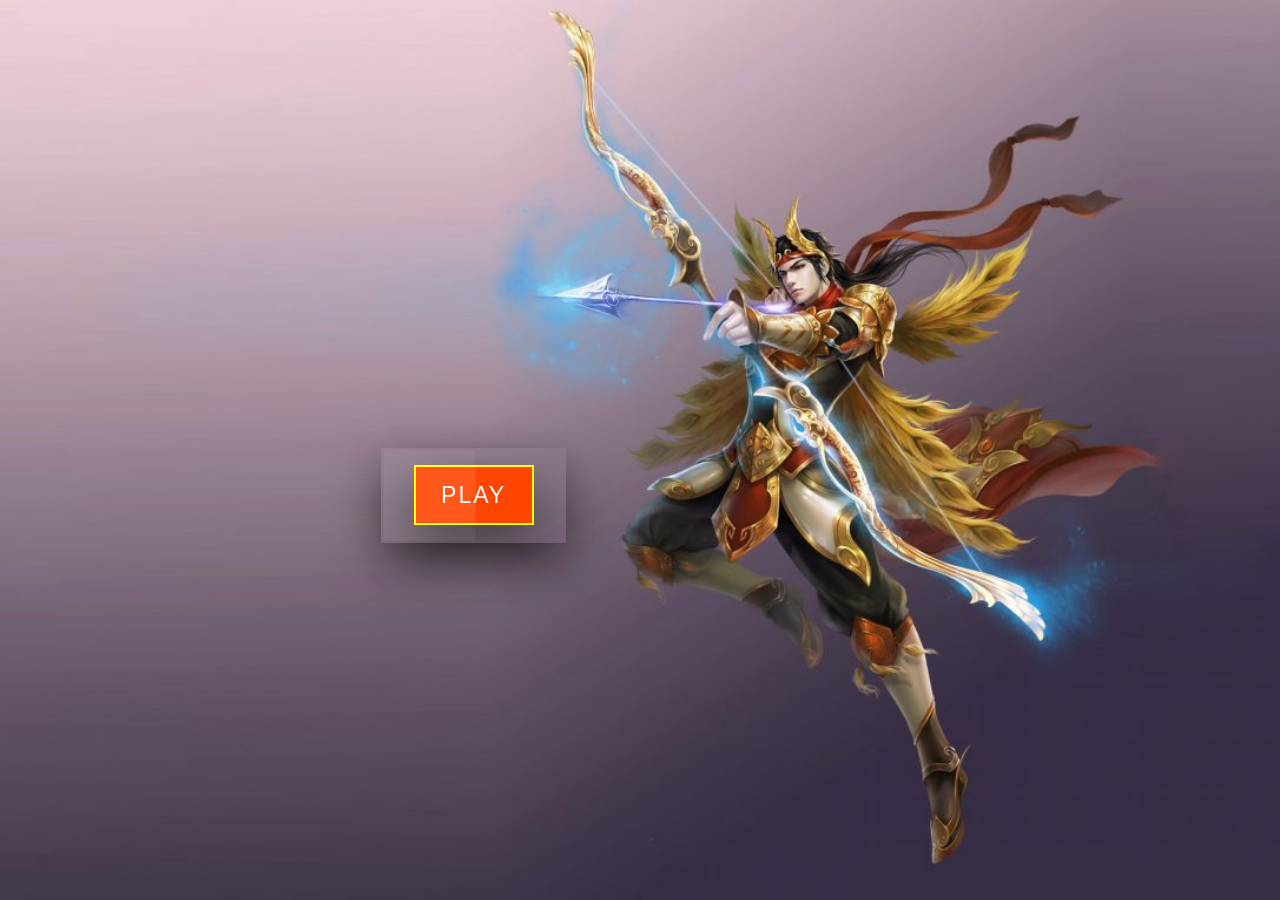
<file: HTML/index.html>
<!DOCTYPE html>
<html>

<head>
    <meta charset="utf-8">
    <title>BEARER OF WEAPON</title>
    <link rel="stylesheet" href="../CSS/Button-css.css">
    <meta name="viewport" content="width=device-width, initial-scale=1">
    <link rel="stylesheet" href="https://www.w3schools.com/w3css/4/w3.css">
    <link rel="stylesheet" href="https://fonts.googleapis.com/css?family=Lobster&effect=brick-sign">
</head>

<body>
    <a href="#" style="background-color: orangered;">

        <span></span>
        <span></span>
        <span></span>
        <span></span>
        <a href="field.html" style="color: white;">PLAY</a>
    </a>
</body>

</html>
</file>
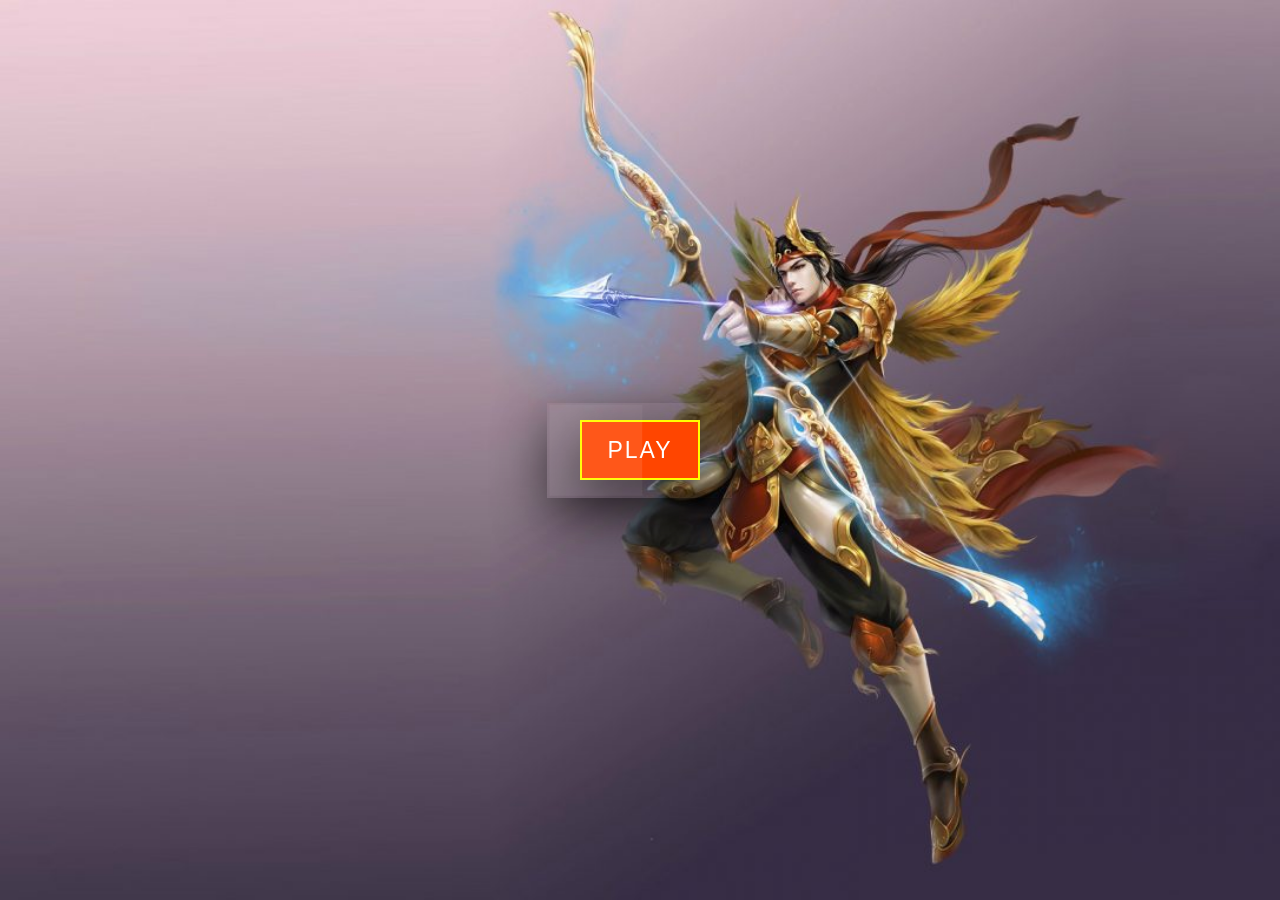
<file: Homepage.html>
<!DOCTYPE html>
<html>

<head>
    <meta charset="utf-8">
    <title>BEARER OF WEAPON</title>
    <link rel="stylesheet" href="Button-css.css">
    <meta name="viewport" content="width=device-width, initial-scale=1">
    <link rel="stylesheet" href="https://www.w3schools.com/w3css/4/w3.css">
    <link rel="stylesheet" href="https://fonts.googleapis.com/css?family=Lobster&effect=brick-sign">
</head>

<body>
    <a href="#" style="background-color: orangered;">

        <span></span>
        <span></span>
        <span></span>
        <span></span>
        <a href="field.html" style="color: white;">PLAY</a>
    </a>
</body>

</html>
</file>
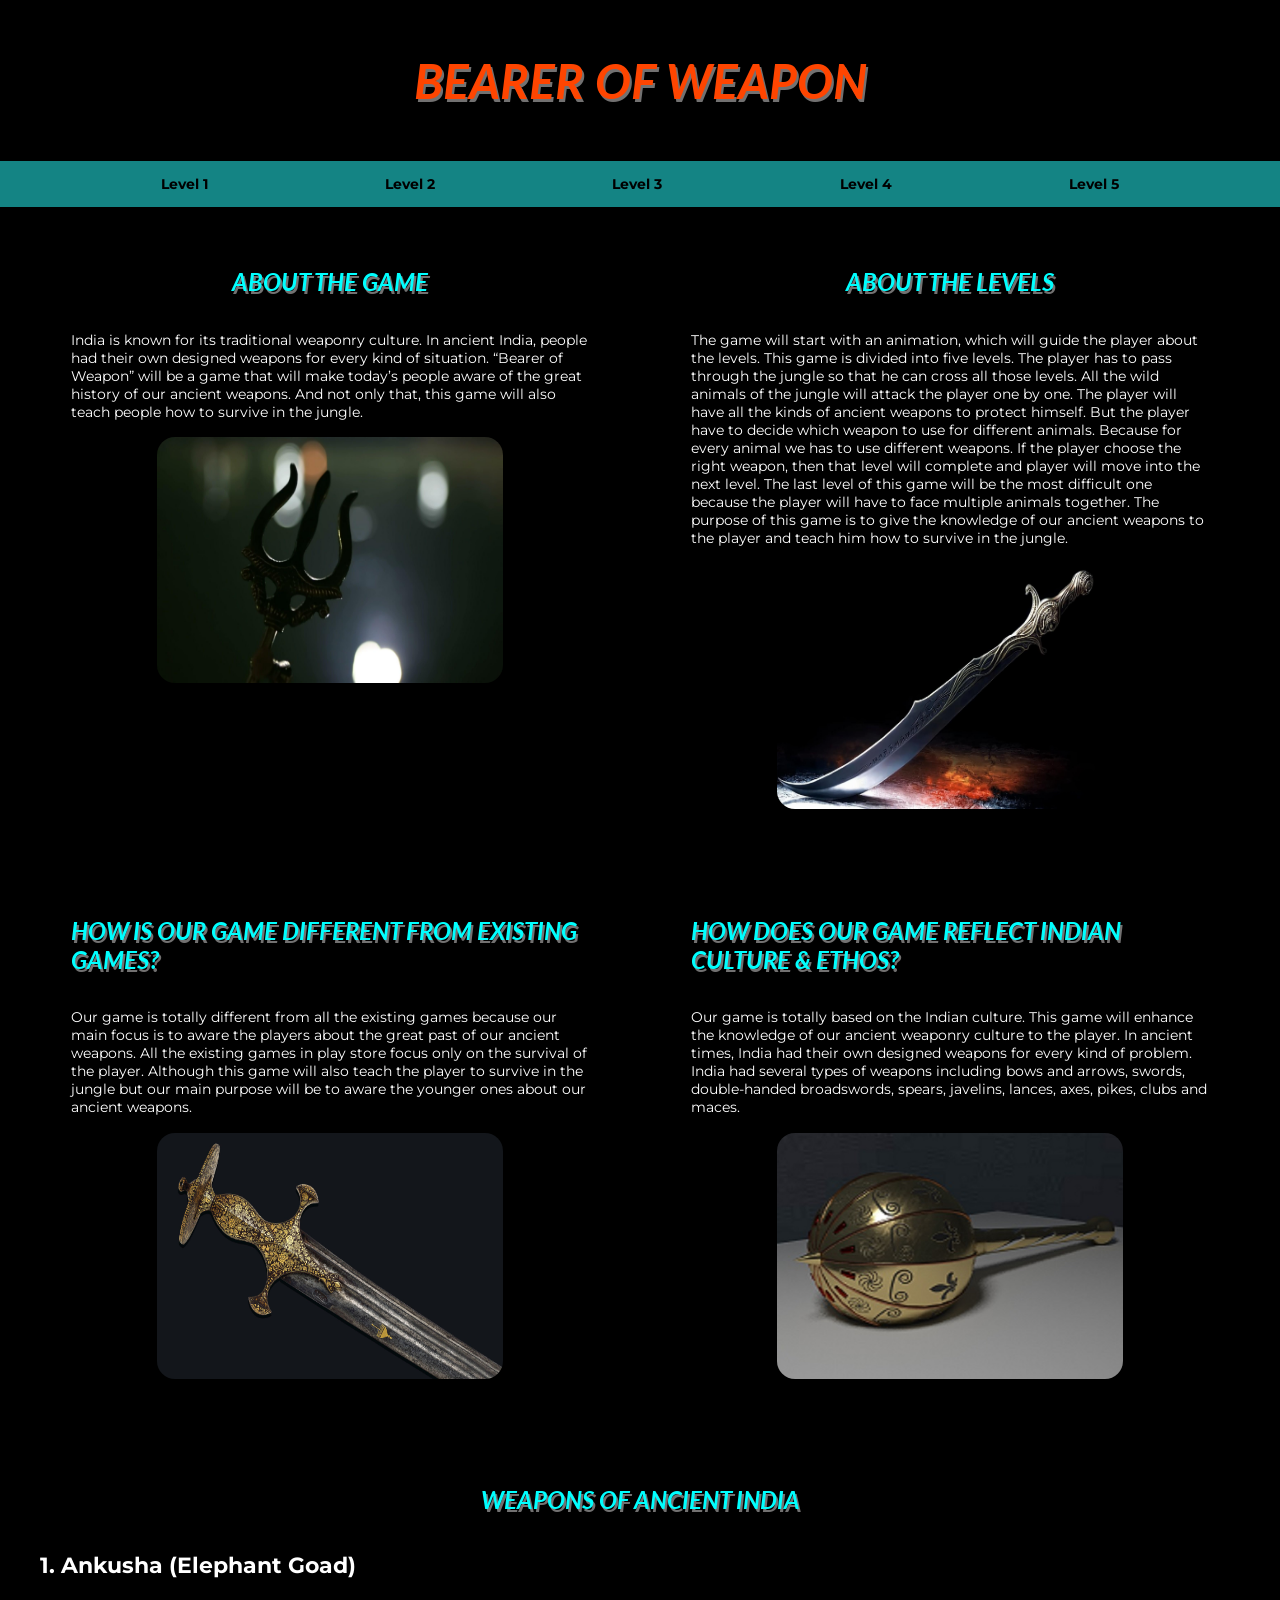
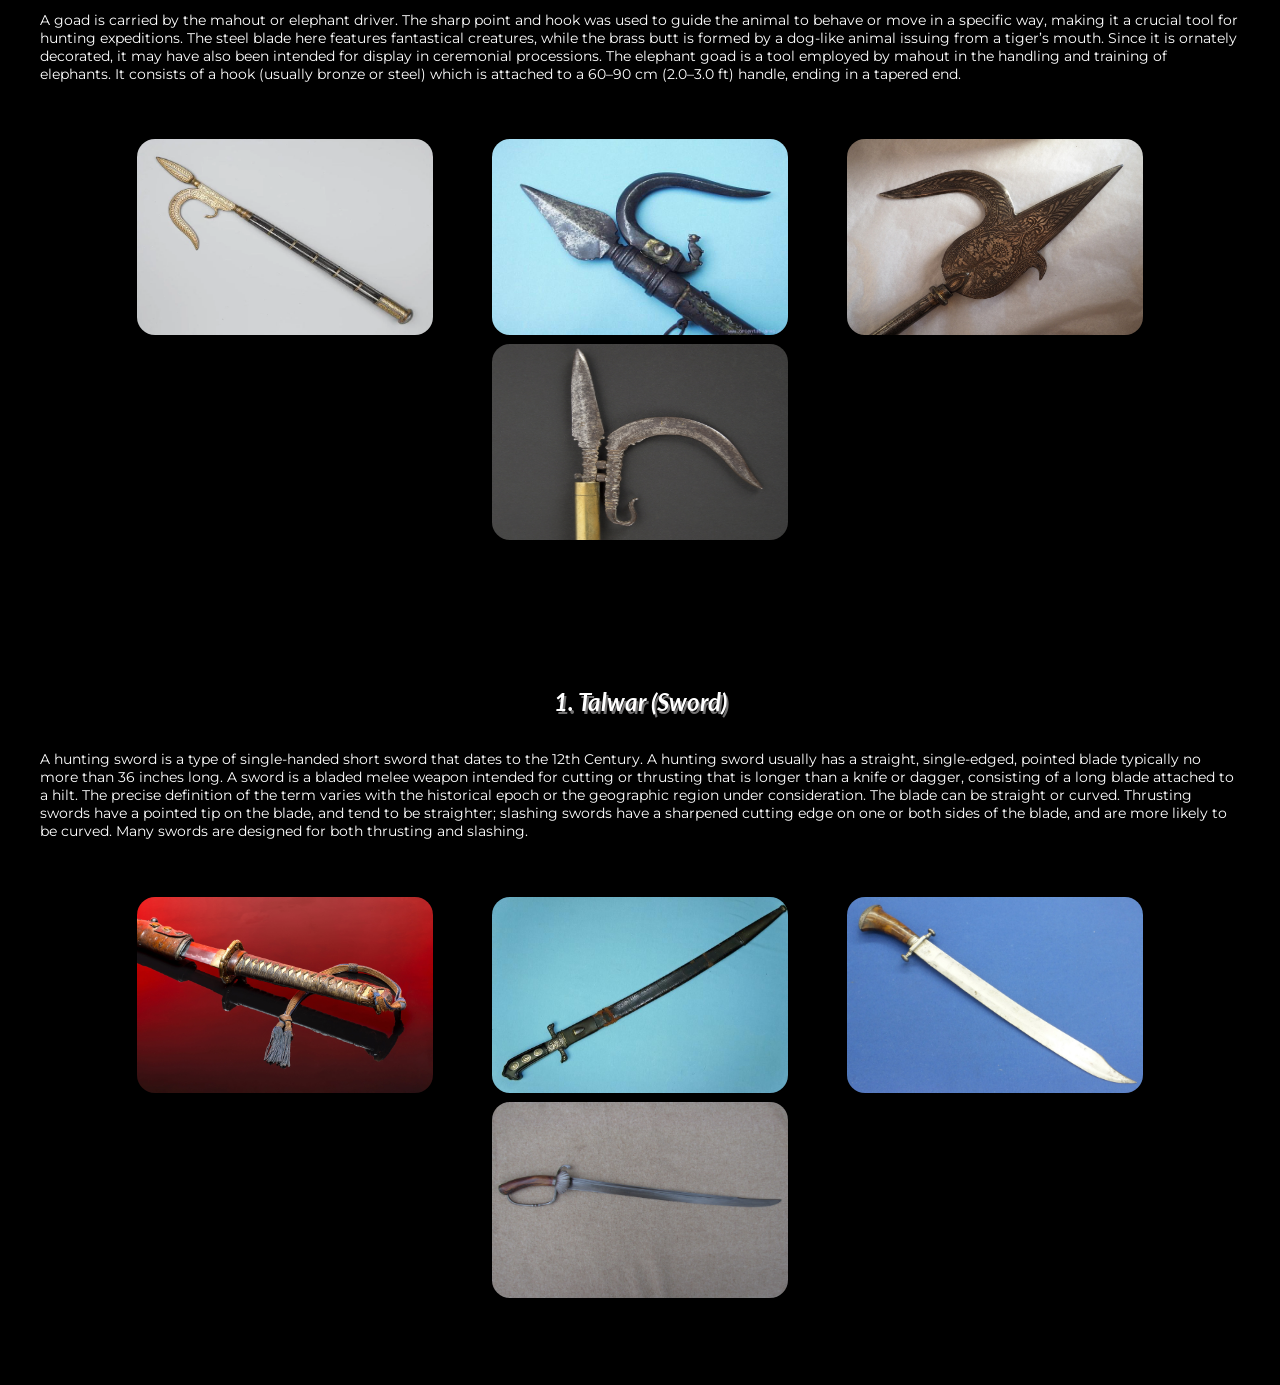
<file: HTML/field.html>
<!DOCTYPE html>
<html lang="en">

<head>
    <meta charset="UTF-8">
    <meta name="viewport" content="width=device-width, initial-scale=1.0">
    <meta http-equiv="X-UA-Compatible" content="ie=edge">
    <title>BEARER OF WEAPON</title>
    <link rel="stylesheet" href="../CSS/grass.css">
</head>

<body>
    <!-- HEADER -->
    <div class="header title">
        <h1 style="color: orangered;">BEARER OF WEAPON</h1>
    </div>

    <!-- NAVBAR -->
    <nav class="topnav">
        <div class="center">
            <a href="#" style="color: black;"><b>Level 1</b></a>
            <a href="#" style="color: black;"><b>Level 2</b></a>
            <a href="#" style="color: black;"><b>Level 3</b></a>
            <a href="#" style="color: black;"><b>Level 4</b></a>
            <a href="#" style="color: black;"><b>Level 5</b></a>
        </div>
    </nav>

    <!-- CONTENT -->
    <div class="card-holder">
        <!-- c1 -->
        <div class="card">
            <h2 style="color: aqua" class="title">ABOUT THE GAME</h2>
            <p style="color: white;">India is known for its traditional weaponry culture. In ancient India, people had
                their own designed weapons for every kind of situation. “Bearer of Weapon” will be a game that will make
                today’s people aware of the great history of our ancient weapons. And not only that, this game will also
                teach people how to survive in the jungle.</p>
            <img src="../images/Trisool.jpg" alt="" width="360" height="250">
        </div>

        <!-- c2 -->
        <div class="card">
            <h2 style="color: aqua" class="title">ABOUT THE LEVELS</h2>
            <p style="color: white;">
                The game will start with an animation, which will guide the player about the levels. This game is
                divided into five levels. The player has to pass through the jungle so that he can cross all those
                levels. All the wild animals of the jungle will attack the player one by one. The player will have all
                the kinds of ancient weapons to protect himself. But the player have to decide which weapon to use for
                different animals. Because for every animal we has to use different weapons. If the player choose the
                right weapon, then that level will complete and player will move into the next level. The last level of
                this game will be the most difficult one because the player will have to face multiple animals together.
                The purpose of this game is to give the knowledge of our ancient weapons to the player and teach him how
                to survive in the jungle.
            </p>
            <img src="../images/sword.jpeg" alt="" width="500" height="350">
        </div>
    </div>

    <div class="card-holder">
        <div class="card">
            <h2 style="color: aqua" class="title">HOW IS OUR GAME DIFFERENT FROM EXISTING GAMES?</h2>
            <p style="color: white;">Our game is totally different from all the existing games because our main focus is
                to aware the players about the great past of our ancient weapons. All the existing games in play store
                focus only on the survival of the player. Although this game will also teach the player to survive in
                the jungle but our main purpose will be to aware the younger ones about our ancient weapons.</p>

            <img src="../images/sword3.jpeg" alt=""">
        </div>
        <!-- <style>
            .row {
                padding-bottom: 42px;
            }
        </style> -->

        <div class=" card">
            <h2 style="color: aqua" class="title">HOW DOES OUR GAME REFLECT INDIAN CULTURE & ETHOS?</h2>
            <p style="color: white;">
                Our game is totally based on the Indian culture. This game will enhance the knowledge of our ancient
                weaponry culture to the player. In ancient times, India had their own designed weapons for every kind of
                problem. India had several types of weapons including bows and arrows, swords, double-handed
                broadswords, spears, javelins, lances, axes, pikes, clubs and maces.
            </p>
            <img src="../images/Gada.jpg" alt="">
        </div>

    </div>

    <div class="card-holder">
        <div class="card2">
            <h2 style="color: aqua" class="title">WEAPONS OF ANCIENT INDIA</h2>
            <h2 style="color: white; align-self: center; width: 100%;">1. Ankusha (Elephant Goad)</h2>
            <p style="color: white;">A goad is carried by the mahout or elephant driver. The sharp point and hook was
                used to guide the animal to behave or move in a specific way, making it a crucial tool for hunting
                expeditions. The steel blade here features fantastical creatures, while the brass butt is formed by a
                dog-like animal issuing from a tiger’s mouth. Since it is ornately decorated, it may have also been
                intended for display in ceremonial processions. The elephant goad is a tool employed by mahout in the
                handling and training of elephants. It consists
                of a hook (usually bronze or steel) which is attached to a 60–90 cm (2.0–3.0 ft) handle, ending in a
                tapered end.</p>

            <div class="card-holder">
                <div class="card2">
                    <img src="../images/elephant-goad.webp" alt="" width="350" height="278">
                    <img src="../images/elephant-goad2.jpg" alt="" width="350" height="278">
                    <img src="../images/elephant-goad3.jpg" alt="" width="350" height="278">
                    <img src="../images/elephant-goad4.jpg" alt="" width="350" height="278">
                </div>
            </div>
        </div>
    </div>

    <div class="card-holder">
        <div class="card2">
            <h2 style="color: white;" class="title">1. Talwar (Sword)</h2>
            <p style="color: white;">A hunting sword is a type of single-handed short sword that dates to the 12th
                Century.
                A hunting sword usually has a straight, single-edged, pointed blade typically no more than 36 inches
                long. A
                sword is a bladed melee weapon intended for cutting or thrusting that is longer than a knife or dagger,
                consisting of a long blade attached to a hilt. The precise definition of the term varies with the
                historical
                epoch or the geographic region under consideration. The blade can be straight or curved. Thrusting
                swords
                have a pointed tip on the blade, and tend to be straighter; slashing swords have a sharpened cutting
                edge on
                one or both sides of the blade, and are more likely to be curved. Many swords are designed for both
                thrusting and slashing.</p>

            <div class="card-holder">
                <div class="card2">
                    <img src="../images/sword4.jpg" alt="" width="350" height="278">
                    <img src="../images/sword5.jpg" alt="" width="350" height="278">
                    <img src="../images/sword6.jpg" alt="" width="350" height="278">
                    <img src="../images/sword7.jpeg" alt="" width="350" height="278">
                </div>
            </div>
        </div>
    </div>








    <style>
        .row {
            padding-bottom: 42px;
        }
    </style>


    </div>

</body>

</html>
</file>
<file: CSS/Button-css.css>
body {
    margin: 0;
    padding: 0;
    background-image: url('../images/sword2.jpg');
    background-repeat: no-repeat;
    background-size: 1610px 900px;
    font-family: 'Lucida Sans', 'Lucida Sans Regular', 'Lucida Grande', 'Lucida Sans Unicode', Geneva, Verdana, sans-serif;
}

a {
    position: absolute;
    top: 55%;
    left: 37%;
    transform: translate(-50%, -50%);
    color: black;
    padding: 30px 60px;
    font-size: 23px;
    letter-spacing: 2px;
    text-transform: uppercase;
    text-decoration: none;
    box-shadow: 0 20px 50px rgba(0, 0, 0, .5);
    overflow: hidden;
}

a::before {
    content: '';
    position: absolute;
    top: 2px;
    left: 2px;
    bottom: 2px;
    width: 50%;
    background: rgba(255, 255, 255, 0.05);
}

a span:nth-child(1) {
    position: absolute;
    top: 0;
    left: 0;
    width: 100%;
    height: 2px;
    background: linear-gradient(to right, yellow, yellow);
    animation: animate1 2s linear infinite;
}

@keyframes animate1 {
    0% {
        transform: translateX(-100%);
    }

    100% {
        transform: translateX(100%);
    }
}

a span:nth-child(2) {
    position: absolute;
    top: 0;
    right: 0;
    width: 2px;
    height: 100%;
    background: linear-gradient(to bottom, yellow, yellow);
    animation: animate2 2s linear infinite;
    animation-delay: 1s;
}

@keyframes animate2 {
    0% {
        transform: translateY(-100%);
    }

    100% {
        transform: translateY(100%);
    }
}

a span:nth-child(3) {
    position: absolute;
    bottom: 0;
    left: 0;
    width: 100%;
    height: 2px;
    background: linear-gradient(to left, yellow, yellow);
    animation: animate3 2s linear infinite;
}

@keyframes animate3 {
    0% {
        transform: translateX(100%);
    }

    100% {
        transform: translateX(-100%);
    }
}

a span:nth-child(4) {
    position: absolute;
    top: 0;
    left: 0;
    width: 2px;
    height: 100%;
    background: linear-gradient(to top, yellow, yellow);
    animation: animate4 2s linear infinite;
    animation-delay: 1s;
}

@keyframes animate4 {
    0% {
        transform: translateY(100%);
    }

    100% {
        transform: translateY(-100%);
    }
}

.w3-lobster {
    font-family: "Lobster", Sans-serif;
}
</file>
<file: Button-css.css>
body {
    margin: 0;
    padding: 0;
    background-image: url('sword2.jpg');
    background-repeat: no-repeat;
    background-size: 1610px 900px;
    font-family: sans-serif;
}

a {
    position: absolute;
    top: 50%;
    left: 50%;
    transform: translate(-50%, -50%);
    color: black;
    padding: 30px 60px;
    font-size: 23px;
    letter-spacing: 2px;
    text-transform: uppercase;
    text-decoration: none;
    box-shadow: 0 20px 50px rgba(0, 0, 0, .5);
    overflow: hidden;
}

a::before {
    content: '';
    position: absolute;
    top: 2px;
    left: 2px;
    bottom: 2px;
    width: 50%;
    background: rgba(255, 255, 255, 0.05);
}

a span:nth-child(1) {
    position: absolute;
    top: 0;
    left: 0;
    width: 100%;
    height: 2px;
    background: linear-gradient(to right, yellow, yellow);
    animation: animate1 2s linear infinite;
}

@keyframes animate1 {
    0% {
        transform: translateX(-100%);
    }
    100% {
        transform: translateX(100%);
    }
}

a span:nth-child(2) {
    position: absolute;
    top: 0;
    right: 0;
    width: 2px;
    height: 100%;
    background: linear-gradient(to bottom, yellow, yellow);
    animation: animate2 2s linear infinite;
    animation-delay: 1s;
}

@keyframes animate2 {
    0% {
        transform: translateY(-100%);
    }
    100% {
        transform: translateY(100%);
    }
}

a span:nth-child(3) {
    position: absolute;
    bottom: 0;
    left: 0;
    width: 100%;
    height: 2px;
    background: linear-gradient(to left, yellow, yellow);
    animation: animate3 2s linear infinite;
}

@keyframes animate3 {
    0% {
        transform: translateX(100%);
    }
    100% {
        transform: translateX(-100%);
    }
}

a span:nth-child(4) {
    position: absolute;
    top: 0;
    left: 0;
    width: 2px;
    height: 100%;
    background: linear-gradient(to top, yellow, yellow);
    animation: animate4 2s linear infinite;
    animation-delay: 1s;
}

@keyframes animate4 {
    0% {
        transform: translateY(100%);
    }
    100% {
        transform: translateY(-100%);
    }
}

.w3-lobster {
    font-family: "Lobster", Sans-serif;
}
</file>
<file: CSS/grass.css>
@import url('https://fonts.googleapis.com/css2?family=Lato:ital,wght@0,400;0,700;1,700&display=swap');
@import url('https://fonts.googleapis.com/css2?family=Montserrat&display=swap');

* {
  box-sizing: border-box;
}

body {
  margin: 0;
  background-color: black;
  font-family: 'Montserrat', sans-serif;
  ;
  font-weight: 400;
  font-size: 0.9rem;
}

/* Header styles */

.header {
  background-color: #f1f1f1;
  padding: 20px;
  text-align: center;
}

/* NAVIGATION BAR STYLES */

.topnav {
  overflow: hidden;
  background-color: #333;
}

.topnav a {
  float: left;
  display: block;
  color: #f2f2f2;
  text-align: center;
  padding: 14px 16px;
  text-decoration: none;
}

.topnav a:hover {
  background-color: rgba(216, 253, 8, 0.849);
  color: black;
}

.center {
  display: flex;
  flex-flow: row nowrap;
  justify-content: space-evenly;
  align-items: center;
}


.column {
  float: left;
  padding: 10px;
}

.column.side {
  width: 25%;
}

.column.middle {
  width: 50%;
}

.row:after {
  content: "";
  display: table;
  clear: both;
}

@media screen and (max-width: 600px) {

  .column.side,
  .column.middle {
    width: 100%;
  }
}

.row {
  background-color: black;
  padding-bottom: 342px;
}

.header {
  background-color: black;
}

.topnav {
  background-color: rgba(30, 189, 189, 0.699);
}

.title {
  font-family: 'Lato', sans-serif;
  font-style: italic;
  font-weight: 700;
  text-shadow: 2px 3px #727171;
  font-size: 1.5rem;
}

.card-holder {
  display: flex;
  flex-flow: row nowrap;
  justify-content: space-around;
  align-items: flex-start;
  padding: 20px;
}

.card {
  display: flex;
  flex-flow: column wrap;
  justify-content: center;
  align-items: center;
  padding: 20px;
  max-width: 45%;
}

.card p {
  width: 100%;
}

.card2 {
  display: flex;
  flex-flow: row wrap;
  justify-content: space-evenly;
  align-items: center;
  padding: 20px;
}

.card2 img {
  /* padding: 20px; */
  margin-bottom: 5px;
  border: 2px solid;
  border-radius: 20px;
  width: 300px;
  height: 200px;
}

.card img {
  margin-bottom: 5px;
  border: 2px solid;
  border-radius: 20px;
  width: 350px;
  height: 250px;
}
</file>
